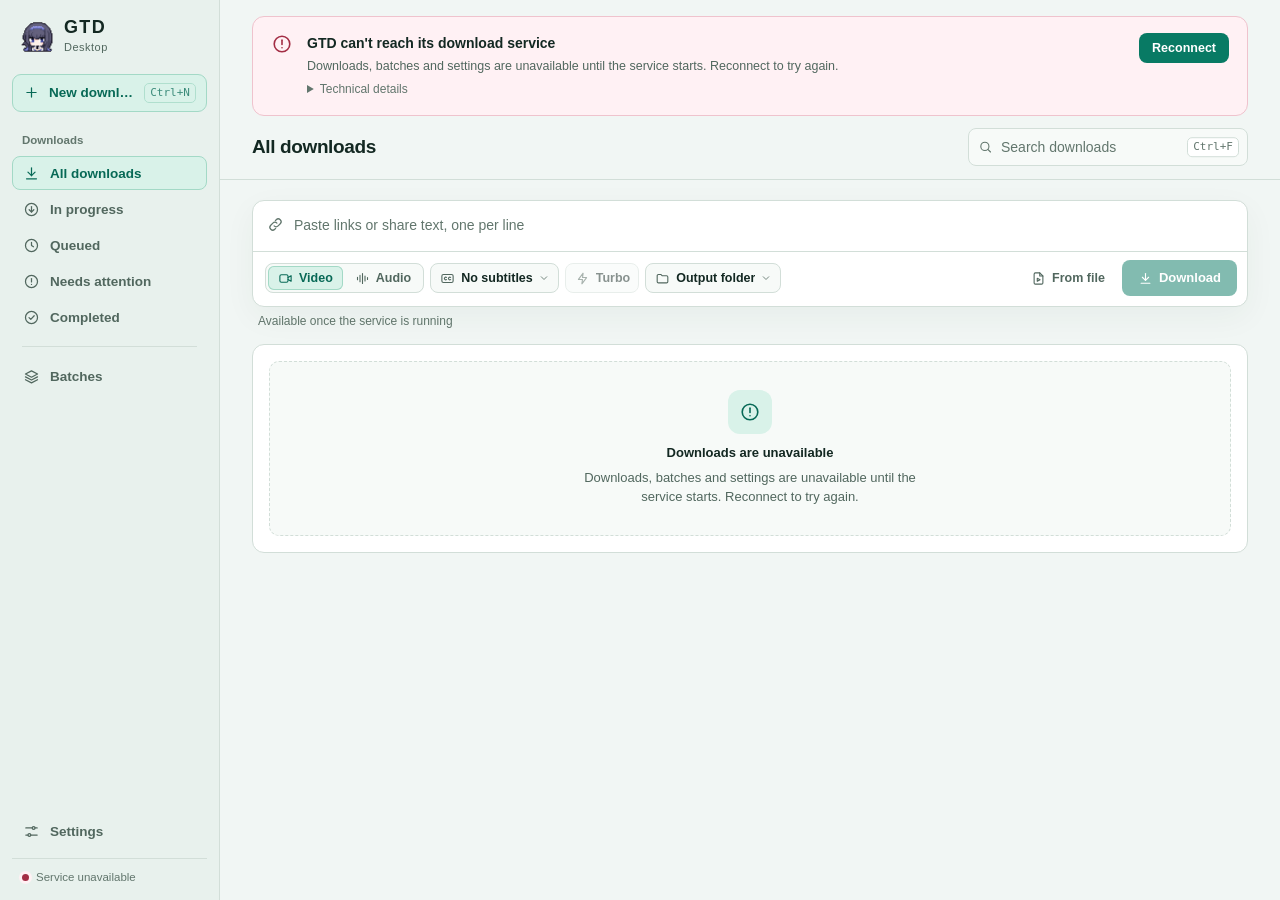
<file: desktop/ui/index.html>
<!doctype html>
<html lang="en" data-theme="system">
<head>
  <meta charset="UTF-8">
  <meta name="viewport" content="width=device-width, initial-scale=1">
  <meta name="description" content="GTD Desktop — Generalized Transmedia Downloader">
  <link rel="icon" href="./brand.png">
  <link rel="stylesheet" href="./styles.css">
  <script type="module" src="./app.js"></script>
  <title>GTD Desktop</title>
</head>
<body>
  <svg class="sprite" width="0" height="0" aria-hidden="true" focusable="false">
    <defs>
      <symbol id="i-download" viewBox="0 0 24 24"><path d="M12 4v11"/><path d="m7 10 5 5 5-5"/><path d="M5 19.5h14"/></symbol>
      <symbol id="i-extract" viewBox="0 0 24 24"><path d="M9 17.5V6l10-2v11.5"/><circle cx="6.5" cy="17.5" r="2.5"/><circle cx="16.5" cy="15.5" r="2.5"/></symbol>
      <symbol id="i-settings" viewBox="0 0 24 24"><path d="M4 7h9M17 7h3M4 17h3M11 17h9"/><circle cx="15" cy="7" r="2"/><circle cx="9" cy="17" r="2"/></symbol>
      <symbol id="i-video" viewBox="0 0 24 24"><rect x="3" y="6" width="13" height="12" rx="2.5"/><path d="m16 10.5 5-3v9l-5-3"/></symbol>
      <symbol id="i-audio" viewBox="0 0 24 24"><path d="M4 10v4M8 7v10M12 4v16M16 8v8M20 10.5v3"/></symbol>
      <symbol id="i-file-video" viewBox="0 0 24 24"><path d="M14 3H7a2 2 0 0 0-2 2v14a2 2 0 0 0 2 2h10a2 2 0 0 0 2-2V8z"/><path d="M14 3v5h5"/><path d="m10 11.5 4.5 2.5-4.5 2.5z"/></symbol>
      <symbol id="i-folder" viewBox="0 0 24 24"><path d="M3.5 7.5a2 2 0 0 1 2-2h3.8l2 2h7.2a2 2 0 0 1 2 2v7.5a2 2 0 0 1-2 2h-13a2 2 0 0 1-2-2z"/></symbol>
      <symbol id="i-copy" viewBox="0 0 24 24"><rect x="8.5" y="8.5" width="11" height="11" rx="2"/><path d="M15.5 8.5V6.5a2 2 0 0 0-2-2h-7a2 2 0 0 0-2 2v7a2 2 0 0 0 2 2h2"/></symbol>
      <symbol id="i-external" viewBox="0 0 24 24"><path d="M14 4.5h5.5V10"/><path d="m19.5 4.5-8 8"/><path d="M18 14v3.5a2 2 0 0 1-2 2H6.5a2 2 0 0 1-2-2V8a2 2 0 0 1 2-2H10"/></symbol>
      <symbol id="i-retry" viewBox="0 0 24 24"><path d="M19.5 12a7.5 7.5 0 1 1-2.2-5.3"/><path d="M19.5 4.5v4.5H15"/></symbol>
      <symbol id="i-close" viewBox="0 0 24 24"><path d="m6.5 6.5 11 11M17.5 6.5l-11 11"/></symbol>
      <symbol id="i-check" viewBox="0 0 24 24"><path d="m5 12.5 4.5 4.5L19 7.5"/></symbol>
      <symbol id="i-check-circle" viewBox="0 0 24 24"><circle cx="12" cy="12" r="8.5"/><path d="m8.5 12.2 2.5 2.5 4.8-5.2"/></symbol>
      <symbol id="i-alert" viewBox="0 0 24 24"><circle cx="12" cy="12" r="8.5"/><path d="M12 7.8v4.8"/><path d="M12 16.1h.01"/></symbol>
      <symbol id="i-info" viewBox="0 0 24 24"><circle cx="12" cy="12" r="8.5"/><path d="M12 11v5"/><path d="M12 7.9h.01"/></symbol>
      <symbol id="i-clock" viewBox="0 0 24 24"><circle cx="12" cy="12" r="8.5"/><path d="M12 7.5V12l2.8 1.8"/></symbol>
      <symbol id="i-slash" viewBox="0 0 24 24"><circle cx="12" cy="12" r="8.5"/><path d="m6.2 17.8 11.6-11.6"/></symbol>
      <symbol id="i-arrow-down-circle" viewBox="0 0 24 24"><circle cx="12" cy="12" r="8.5"/><path d="M12 7.8v7.6"/><path d="m8.7 12.3 3.3 3.3 3.3-3.3"/></symbol>
      <symbol id="i-spinner" viewBox="0 0 24 24"><path d="M12 3.5a8.5 8.5 0 1 0 8.5 8.5"/></symbol>
      <symbol id="i-search" viewBox="0 0 24 24"><circle cx="11" cy="11" r="6.5"/><path d="m20 20-4.3-4.3"/></symbol>
      <symbol id="i-chevron-down" viewBox="0 0 24 24"><path d="m6.5 9.5 5.5 5.5 5.5-5.5"/></symbol>
      <symbol id="i-chevron-right" viewBox="0 0 24 24"><path d="m9.5 6.5 5.5 5.5-5.5 5.5"/></symbol>
      <symbol id="i-sun" viewBox="0 0 24 24"><circle cx="12" cy="12" r="3.8"/><path d="M12 2.8v2M12 19.2v2M5.5 5.5l1.4 1.4M17.1 17.1l1.4 1.4M2.8 12h2M19.2 12h2M5.5 18.5l1.4-1.4M17.1 6.9l1.4-1.4"/></symbol>
      <symbol id="i-moon" viewBox="0 0 24 24"><path d="M19.5 14.6A7.8 7.8 0 1 1 9.4 4.5a6.2 6.2 0 0 0 10.1 10.1z"/></symbol>
      <symbol id="i-monitor" viewBox="0 0 24 24"><rect x="3.5" y="4.5" width="17" height="11.5" rx="2"/><path d="M8.5 20h7M12 16v4"/></symbol>
      <symbol id="i-key" viewBox="0 0 24 24"><circle cx="8" cy="15.5" r="3.8"/><path d="m10.8 12.7 8.7-8.7"/><path d="m16.5 7 2.5 2.5"/><path d="m14 9.5 1.8 1.8"/></symbol>
      <symbol id="i-layers" viewBox="0 0 24 24"><path d="m12 4 8.5 4.5L12 13 3.5 8.5z"/><path d="m3.5 12.5 8.5 4.5 8.5-4.5"/><path d="m3.5 16.5 8.5 4.5 8.5-4.5"/></symbol>
      <symbol id="i-plus" viewBox="0 0 24 24"><path d="M12 5.5v13M5.5 12h13"/></symbol>
      <symbol id="i-more" viewBox="0 0 24 24"><circle cx="5.5" cy="12" r="1.5" fill="currentColor" stroke="none"/><circle cx="12" cy="12" r="1.5" fill="currentColor" stroke="none"/><circle cx="18.5" cy="12" r="1.5" fill="currentColor" stroke="none"/></symbol>
      <symbol id="i-link" viewBox="0 0 24 24"><path d="M10 14a4 4 0 0 0 5.7 0l3-3a4 4 0 0 0-5.7-5.7l-1.2 1.2"/><path d="M14 10a4 4 0 0 0-5.7 0l-3 3a4 4 0 0 0 5.7 5.7l1.2-1.2"/></symbol>
      <symbol id="i-undo" viewBox="0 0 24 24"><path d="M9 14 4.5 9.5 9 5"/><path d="M4.5 9.5H14a5.5 5.5 0 0 1 0 11h-3"/></symbol>
      <symbol id="i-eye-off" viewBox="0 0 24 24"><path d="m3.5 3.5 17 17"/><path d="M10.6 5.6a9.7 9.7 0 0 1 1.4-.1c5 0 8.5 4.5 9.5 6.5a14.2 14.2 0 0 1-2.6 3.4"/><path d="M6.4 6.9C4.4 8.3 3 10.3 2.5 12c1 2 4.5 6.5 9.5 6.5a9.4 9.4 0 0 0 4.4-1.1"/><path d="M9.9 10a3 3 0 0 0 4.2 4.2"/></symbol>
      <symbol id="i-bolt" viewBox="0 0 24 24"><path d="M13 3.5 5.5 13.5H12l-1 7 7.5-10H12z"/></symbol>
      <symbol id="i-captions" viewBox="0 0 24 24"><rect x="3" y="5.5" width="18" height="13" rx="2.5"/><path d="M10.5 10.2a2.2 2.2 0 1 0 0 3.6M17 10.2a2.2 2.2 0 1 0 0 3.6"/></symbol>
    </defs>
  </svg>

  <div class="shell">
    <aside class="sidebar">
      <div class="brand">
        <img src="./brand.png" alt="" width="34" height="34">
        <div class="brand-copy"><strong>GTD</strong><span>Desktop</span></div>
      </div>
      <button class="new-download" id="new-download" type="button" data-keys="N" data-tip="newDownloadTip">
        <svg class="icon" aria-hidden="true"><use href="#i-plus"/></svg><span class="nav-label" data-copy="newDownload">New download</span><kbd class="button-keys" aria-hidden="true"></kbd>
      </button>
      <nav class="nav" aria-label="Library" data-label="navigation">
        <p class="nav-heading" data-copy="navDownloads">Downloads</p>
        <button type="button" data-scope="all" data-keys="1"><svg class="icon nav-icon" aria-hidden="true"><use href="#i-download"/></svg><span class="nav-label" data-copy="scope_all">All downloads</span><span class="nav-count" id="count-all" hidden></span></button>
        <button type="button" data-scope="active" data-keys="2"><svg class="icon nav-icon" aria-hidden="true"><use href="#i-arrow-down-circle"/></svg><span class="nav-label" data-copy="scope_active">In progress</span><span class="nav-count" id="count-active" hidden></span></button>
        <button type="button" data-scope="queued" data-keys="3"><svg class="icon nav-icon" aria-hidden="true"><use href="#i-clock"/></svg><span class="nav-label" data-copy="scope_queued">Queued</span><span class="nav-count" id="count-queued" hidden></span></button>
        <button type="button" data-scope="attention" data-keys="4" id="nav-attention"><svg class="icon nav-icon" aria-hidden="true"><use href="#i-alert"/></svg><span class="nav-label" data-copy="scope_attention">Needs attention</span><span class="nav-count" id="count-attention" hidden></span></button>
        <button type="button" data-scope="completed" data-keys="5"><svg class="icon nav-icon" aria-hidden="true"><use href="#i-check-circle"/></svg><span class="nav-label" data-copy="scope_completed">Completed</span><span class="nav-count" id="count-completed" hidden></span></button>
        <button type="button" data-scope="cancelled" id="nav-cancelled" hidden><svg class="icon nav-icon" aria-hidden="true"><use href="#i-slash"/></svg><span class="nav-label" data-copy="scope_cancelled">Cancelled</span><span class="nav-count" id="count-cancelled" hidden></span></button>
        <div class="nav-separator" role="presentation"></div>
        <button type="button" data-view="batches" data-keys="6"><svg class="icon nav-icon" aria-hidden="true"><use href="#i-layers"/></svg><span class="nav-label" data-copy="batches">Batches</span><span class="nav-count quiet" id="count-batches" hidden></span></button>
      </nav>
      <div class="sidebar-foot">
        <button type="button" class="nav-button" data-view="settings" data-keys=","><svg class="icon nav-icon" aria-hidden="true"><use href="#i-settings"/></svg><span class="nav-label" data-copy="settings">Settings</span></button>
        <p class="status-line"><span class="status-dot" id="status-dot"></span><span class="status-text" id="status-text" role="status">Starting desktop service…</span><span class="status-version" id="status-version"></span></p>
      </div>
    </aside>

    <main id="main">
      <section id="service-banner" class="banner" role="alert" hidden>
        <svg class="icon banner-icon" aria-hidden="true"><use href="#i-alert"/></svg>
        <div class="banner-copy">
          <p class="banner-title" data-copy="serviceDown">GTD can't reach its download service</p>
          <p class="banner-text" data-copy="serviceDownHint">Downloads, history and settings are unavailable until the service starts.</p>
          <details class="banner-details"><summary data-copy="technicalDetails">Technical details</summary><code id="service-error"></code></details>
        </div>
        <button class="button primary compact" id="reconnect" type="button" data-copy="reconnect">Reconnect</button>
      </section>
      <div class="callout global-notice" id="workspace-notice" role="status" hidden></div>

      <section id="view-downloads" class="view" aria-labelledby="downloads-title">
        <header class="view-header">
          <div class="view-titles">
            <h1 id="downloads-title" tabindex="-1">All downloads</h1>
            <p class="view-summary" id="downloads-summary" aria-live="polite"></p>
          </div>
          <label class="search-field header-search">
            <svg class="icon" aria-hidden="true"><use href="#i-search"/></svg>
            <input id="downloads-search" type="search" spellcheck="false" autocomplete="off" data-placeholder="searchDownloads" data-label="searchDownloads" placeholder="Search downloads">
            <kbd class="search-keys" id="search-keys" aria-hidden="true"></kbd>
          </label>
        </header>
        <div class="view-body">
          <form id="composer" class="composer" data-mode="links" novalidate aria-labelledby="composer-label">
            <h2 class="sr-only" id="composer-label" data-copy="newDownload">New download</h2>
            <div class="composer-card">
              <div class="composer-input">
                <svg class="icon composer-glyph" aria-hidden="true"><use href="#i-link"/></svg>
                <textarea id="composer-links" rows="1" spellcheck="false" data-label="links" aria-label="Links or share text"
                  data-placeholder="composerPlaceholder" placeholder="Paste links or share text, one per line" aria-describedby="composer-hint"></textarea>
                <span class="composer-count" id="composer-count" hidden></span>
                <div class="file-chip" id="composer-file" hidden>
                  <span class="file-mark"><svg class="icon" aria-hidden="true"><use href="#i-file-video"/></svg></span>
                  <span class="file-chip-copy"><strong id="composer-file-name"></strong><code class="path" id="composer-file-path"></code></span>
                  <button class="icon-button" id="composer-file-clear" type="button" data-label="removeVideo" aria-label="Remove video"><svg class="icon" aria-hidden="true"><use href="#i-close"/></svg></button>
                </div>
              </div>
              <div class="composer-bar">
                <fieldset class="segmented compact" id="composer-media">
                  <legend class="sr-only" data-copy="downloadMode">Download type</legend>
                  <label><input type="radio" name="composer-media" value="video" checked><span><svg class="icon" aria-hidden="true"><use href="#i-video"/></svg><span data-copy="video">Video</span></span></label>
                  <label><input type="radio" name="composer-media" value="audio"><span><svg class="icon" aria-hidden="true"><use href="#i-audio"/></svg><span data-copy="audio">Audio</span></span></label>
                </fieldset>
                <button type="button" class="property" id="composer-format" aria-haspopup="menu" aria-expanded="false"><svg class="icon" aria-hidden="true"><use href="#i-audio"/></svg><span class="property-value"></span><svg class="icon property-chevron" aria-hidden="true"><use href="#i-chevron-down"/></svg></button>
                <button type="button" class="property" id="composer-tracks" aria-haspopup="menu" aria-expanded="false"><svg class="icon" aria-hidden="true"><use href="#i-captions"/></svg><span class="property-value"></span><svg class="icon property-chevron" aria-hidden="true"><use href="#i-chevron-down"/></svg></button>
                <button type="button" class="property toggle" id="composer-turbo" aria-pressed="false"><svg class="icon" aria-hidden="true"><use href="#i-bolt"/></svg><span class="property-value" data-copy="turboChip">Turbo</span></button>
                <button type="button" class="property" id="composer-folder" aria-haspopup="menu" aria-expanded="false"><svg class="icon" aria-hidden="true"><use href="#i-folder"/></svg><span class="property-value"></span><svg class="icon property-chevron" aria-hidden="true"><use href="#i-chevron-down"/></svg></button>
                <span class="composer-spacer"></span>
                <button type="button" class="button ghost compact" id="composer-from-file" data-tip="fromFileTip" data-keys="O"><svg class="icon" aria-hidden="true"><use href="#i-file-video"/></svg><span data-copy="fromFile">From file</span></button>
                <button type="submit" class="button primary" id="composer-submit"><svg class="icon button-icon" aria-hidden="true"><use href="#i-download"/></svg><svg class="icon button-spinner spinning" aria-hidden="true"><use href="#i-spinner"/></svg><span class="button-label">Download</span></button>
              </div>
            </div>
            <p class="composer-hint" id="composer-hint"></p>
          </form>
          <div class="callout" id="composer-notice" role="status" hidden></div>
          <div class="callout" id="downloads-notice" role="status" hidden></div>
          <div id="downloads-list" class="task-view" data-view="downloads"></div>
          <p class="list-footnote" id="downloads-elsewhere" hidden><button class="link-button" id="search-everywhere" type="button"></button></p>
          <p class="list-footnote" id="downloads-loading" role="status" hidden></p>
        </div>
        <div class="selection-bar" id="downloads-selection" hidden></div>
      </section>

      <section id="view-batches" class="view" hidden aria-labelledby="batches-title">
        <header class="view-header">
          <div class="view-titles">
            <h1 id="batches-title" tabindex="-1" data-copy="batches">Batches</h1>
            <p class="view-summary" id="batches-summary"></p>
          </div>
          <label class="search-field header-search">
            <svg class="icon" aria-hidden="true"><use href="#i-search"/></svg>
            <input id="batches-search" type="search" spellcheck="false" autocomplete="off" data-placeholder="searchBatches" data-label="searchBatches" placeholder="Search batches">
            <kbd class="search-keys" id="batch-search-keys" aria-hidden="true"></kbd>
          </label>
        </header>
        <div class="view-body">
          <div class="callout" id="batches-notice" role="status" hidden></div>
          <div id="batches-empty" hidden></div>
          <div class="batches-layout" id="batches-layout">
            <aside class="panel batch-panel" aria-labelledby="batch-list-label">
              <h2 class="sr-only" id="batch-list-label" data-copy="batchList">Batches</h2>
              <div id="batch-list" class="batch-list"></div>
            </aside>
            <section class="panel batch-detail" aria-labelledby="batch-title">
              <header class="batch-header" id="batch-header"></header>
              <div id="batch-tasks" class="task-view" data-view="batches"></div>
            </section>
          </div>
        </div>
        <div class="selection-bar" id="batches-selection" hidden></div>
      </section>

      <section id="view-settings" class="view" hidden aria-labelledby="settings-title">
        <header class="view-header">
          <div class="view-titles"><h1 id="settings-title" tabindex="-1" data-copy="settings">Settings</h1></div>
        </header>
        <div class="view-body">
          <div id="settings-notice" class="callout" role="status" hidden></div>
          <div class="settings-stack">
            <section class="panel settings-group" aria-labelledby="settings-general">
              <h2 id="settings-general" data-copy="general">General</h2>
              <div class="setting-row">
                <div class="setting-copy"><span class="setting-label" id="language-label" data-copy="language">Language</span><p data-copy="languageHint">Used across the whole app.</p></div>
                <div class="segmented" role="radiogroup" aria-labelledby="language-label">
                  <label><input type="radio" name="language" value="en" checked><span lang="en">English</span></label>
                  <label><input type="radio" name="language" value="zh"><span lang="zh-CN">简体中文</span></label>
                </div>
              </div>
              <div class="setting-row">
                <div class="setting-copy"><span class="setting-label" id="theme-label" data-copy="theme">Theme</span><p data-copy="themeHint">Follow your system appearance or keep a fixed one.</p></div>
                <div class="segmented" role="radiogroup" aria-labelledby="theme-label">
                  <label><input type="radio" name="theme" value="system" checked><span><svg class="icon" aria-hidden="true"><use href="#i-monitor"/></svg><span data-copy="system">System</span></span></label>
                  <label><input type="radio" name="theme" value="light"><span><svg class="icon" aria-hidden="true"><use href="#i-sun"/></svg><span data-copy="light">Light</span></span></label>
                  <label><input type="radio" name="theme" value="dark"><span><svg class="icon" aria-hidden="true"><use href="#i-moon"/></svg><span data-copy="dark">Dark</span></span></label>
                </div>
              </div>
            </section>

            <section class="panel settings-group" aria-labelledby="settings-downloads">
              <h2 id="settings-downloads" data-copy="downloads">Downloads</h2>
              <form id="folder-form" class="setting-row stacked">
                <div class="setting-copy">
                  <label class="setting-label" for="default-folder" data-copy="defaultFolder">Default output folder</label>
                  <p data-copy="defaultFolderHint">New downloads and extractions start here.</p>
                </div>
                <div class="field-row">
                  <input id="default-folder" class="path-input" type="text" spellcheck="false" autocomplete="off" aria-describedby="folder-status">
                  <button class="button secondary" type="button" id="choose-default-folder"><svg class="icon" aria-hidden="true"><use href="#i-folder"/></svg><span data-copy="chooseFolder">Choose folder</span></button>
                  <button class="button secondary" type="button" id="open-default-folder" data-label="openFolder" aria-label="Open folder"><span data-copy="open">Open</span></button>
                </div>
                <div class="setting-foot" id="folder-status">
                  <span class="tag" id="folder-default-tag" data-copy="usingDefault" hidden>Default</span>
                  <button class="link-button" id="reset-folder" type="button" data-copy="resetFolder" hidden>Use default</button>
                </div>
                <div class="callout" id="folder-notice" role="status" hidden></div>
              </form>
            </section>

            <section class="panel settings-group" id="cookie-settings" aria-labelledby="settings-cookies">
              <div class="group-heading-row">
                <h2 id="settings-cookies" data-copy="cookies">Platform cookies</h2>
                <p class="group-hint" data-copy="cookiesHint">Import a Netscape cookies.txt file when a platform requires sign-in.</p>
              </div>
              <ul id="cookie-list" class="cookie-list"></ul>
              <details class="help">
                <summary><svg class="icon" aria-hidden="true"><use href="#i-info"/></svg><span data-copy="cookieHelp">How to get a cookies.txt file</span><svg class="icon help-chevron" aria-hidden="true"><use href="#i-chevron-down"/></svg></summary>
                <ol>
                  <li data-copy="cookieHelp1"></li>
                  <li data-copy="cookieHelp2"></li>
                  <li data-copy="cookieHelp3"></li>
                </ol>
                <p class="help-warning"><svg class="icon" aria-hidden="true"><use href="#i-key"/></svg><span data-copy="cookieWarning"></span></p>
              </details>
            </section>

            <section class="panel settings-group" aria-labelledby="settings-shortcuts">
              <h2 id="settings-shortcuts" data-copy="shortcuts">Keyboard shortcuts</h2>
              <dl class="shortcut-list" id="shortcut-list"></dl>
            </section>

            <section class="panel settings-group" aria-labelledby="settings-about">
              <h2 id="settings-about" data-copy="about">About</h2>
              <div class="setting-row">
                <div class="setting-copy"><span class="setting-label" data-copy="appVersion">GTD Desktop</span><p id="app-version">Generalized Transmedia Downloader</p></div>
              </div>
              <div class="setting-row" id="data-folder-row" hidden>
                <div class="setting-copy"><span class="setting-label" data-copy="dataFolder">App data</span><p data-copy="dataFolderHint">Settings, task history, logs and imported cookies.</p><code class="path" id="data-folder"></code></div>
                <button class="button secondary compact" id="open-data-folder" type="button"><svg class="icon" aria-hidden="true"><use href="#i-folder"/></svg><span data-copy="openFolder">Open folder</span></button>
              </div>
            </section>
          </div>
        </div>
      </section>
    </main>
  </div>

  <dialog id="collection" aria-labelledby="collection-heading" aria-describedby="collection-meta">
    <div class="dialog-top">
      <div class="dialog-heading">
        <h2 id="collection-heading" data-copy="selectCollection">Select collection items</h2>
        <p id="collection-title"></p>
        <p id="collection-meta" class="dialog-meta"></p>
      </div>
      <button class="icon-button" id="close-collection" type="button" aria-label="Close" data-label="close"><svg class="icon" aria-hidden="true"><use href="#i-close"/></svg></button>
    </div>
    <div class="dialog-toolbar">
      <label class="check select-all"><input type="checkbox" id="collection-select-all"><span id="collection-select-label" data-copy="selectAll">Select all</span></label>
      <label class="search-field compact">
        <svg class="icon" aria-hidden="true"><use href="#i-search"/></svg>
        <input id="collection-search" type="search" spellcheck="false" autocomplete="off" data-placeholder="filterItems" data-label="filterItems" placeholder="Filter by title">
      </label>
      <span id="collection-count" class="dialog-count"></span>
    </div>
    <div id="collection-truncated" class="callout" data-tone="info" hidden></div>
    <ul id="collection-list" class="collection-list" aria-labelledby="collection-heading"></ul>
    <div id="collection-notice" class="callout" role="status" hidden></div>
    <div class="dialog-actions">
      <p class="dialog-summary" id="collection-summary"></p>
      <button id="back-collection" class="button secondary" type="button" data-copy="back">Back to editing</button>
      <button id="submit-collection" class="button primary" type="button"><svg class="icon" aria-hidden="true"><use href="#i-plus"/></svg><span>Add to queue</span></button>
    </div>
  </dialog>

  <div class="drop-overlay" id="drop-overlay" hidden>
    <div class="drop-card">
      <span class="drop-mark"><svg class="icon" aria-hidden="true"><use href="#i-download"/></svg></span>
      <p class="drop-title" id="drop-title"></p>
      <p class="drop-hint" id="drop-hint"></p>
    </div>
  </div>
  <div id="toasts" class="toasts" aria-live="polite"></div>
</body>
</html>
</file>
<file: desktop/ui/styles.css>
/* GTD Desktop. Targets WKWebView on macOS 13.5+ (Safari 16.6) and WebView2 on Windows. */
:root {
  color-scheme: dark;
  --background: #0b1111;
  --rail: #0e1615;
  --surface: #141e1d;
  --raised: #192624;
  --hover: #1e2d2b;
  --menu: #182523;
  --field: #0e1716;
  --foreground: #f2f7f6;
  --muted: #a5b6b2;
  --subtle: #82958f;
  --line: #2b3a37;
  --line-strong: #3b4f4a;
  --accent: #5ce0c9;
  --accent-fill: #47d5bd;
  --accent-muted: #12352e;
  --accent-line: #22594d;
  --on-accent: #05221b;
  --feature-glow: #153a33;
  --danger: #ff9aa9;
  --danger-muted: #2f1b22;
  --danger-line: #5a2c38;
  --warning: #f0c26b;
  --warning-muted: #2c2516;
  --shadow: 0 10px 32px #0003;
  --shadow-pop: 0 22px 60px #0008, 0 2px 10px #0005;
  --font: -apple-system, BlinkMacSystemFont, "Segoe UI Variable Text", "Segoe UI", "PingFang SC", "Microsoft YaHei", sans-serif;
  --mono: ui-monospace, "SF Mono", "Cascadia Mono", Menlo, Consolas, monospace;
  --ease-out: cubic-bezier(0.23, 1, 0.32, 1);
  --ease-in-out: cubic-bezier(0.77, 0, 0.175, 1);
  --sidebar-width: 220px;
  --header-height: 64px;
  --radius-panel: 12px;
  --radius-control: 8px;
}

:root[data-theme="light"] {
  color-scheme: light;
  --background: #f1f6f4;
  --rail: #e8f1ed;
  --surface: #fff;
  --raised: #eef5f1;
  --hover: #e6f0eb;
  --menu: #fff;
  --field: #f7faf8;
  --foreground: #132822;
  --muted: #51675e;
  --subtle: #62766d;
  --line: #d2ded8;
  --line-strong: #b9cbc3;
  --accent: #076956;
  --accent-fill: #087a64;
  --accent-muted: #d9f2e9;
  --accent-line: #a3d9c6;
  --on-accent: #fff;
  --feature-glow: #d6f1e6;
  --danger: #a32d44;
  --danger-muted: #fff1f4;
  --danger-line: #efc3cd;
  --warning: #855700;
  --warning-muted: #fff6e2;
  --shadow: 0 10px 32px #1b45350c;
  --shadow-pop: 0 22px 60px #1b453529, 0 2px 10px #1b453514;
}

@media (prefers-color-scheme: light) {
  :root[data-theme="system"] {
    color-scheme: light;
    --background: #f1f6f4;
    --rail: #e8f1ed;
    --surface: #fff;
    --raised: #eef5f1;
    --hover: #e6f0eb;
    --menu: #fff;
    --field: #f7faf8;
    --foreground: #132822;
    --muted: #51675e;
    --subtle: #62766d;
    --line: #d2ded8;
    --line-strong: #b9cbc3;
    --accent: #076956;
    --accent-fill: #087a64;
    --accent-muted: #d9f2e9;
    --accent-line: #a3d9c6;
    --on-accent: #fff;
    --feature-glow: #d6f1e6;
    --danger: #a32d44;
    --danger-muted: #fff1f4;
    --danger-line: #efc3cd;
    --warning: #855700;
    --warning-muted: #fff6e2;
    --shadow: 0 10px 32px #1b45350c;
    --shadow-pop: 0 22px 60px #1b453529, 0 2px 10px #1b453514;
  }
}

* { box-sizing: border-box; }
[hidden] { display: none !important; }
:root[data-platform="windows"] { scrollbar-color: var(--line-strong) transparent; }
:root[data-platform="windows"] :is(.collection-list, .batch-list, .menu, .sidebar) { scrollbar-width: thin; scrollbar-color: var(--line-strong) transparent; }

body {
  margin: 0;
  min-height: 100vh;
  background: var(--background);
  color: var(--foreground);
  font: 14px/1.45 var(--font);
  -webkit-font-smoothing: antialiased;
}
::selection { background: var(--accent-muted); }

button, input, textarea, select {
  min-width: 0;
  margin: 0;
  color: inherit;
  font: inherit;
}
button { cursor: pointer; }
button:disabled { cursor: default; opacity: .5; }
:focus-visible { outline: 2px solid var(--accent); outline-offset: 2px; }
p, h1, h2, h3, h4, dl, dd, ol, ul, fieldset { margin: 0; }
fieldset { min-width: 0; padding: 0; border: 0; }
h1 { font-size: 19px; line-height: 1.2; letter-spacing: -.02em; font-weight: 680; }
h1:focus { outline: none; }
h2 { font-size: 17px; line-height: 1.2; letter-spacing: -.014em; font-weight: 660; }
h3 { font-size: 13px; font-weight: 650; }
small { font-size: 12px; }
kbd {
  display: inline-block;
  padding: 0 5px;
  border: 1px solid var(--line);
  border-radius: 5px;
  background: var(--surface);
  color: var(--subtle);
  font: 11px/1.6 var(--mono);
  white-space: nowrap;
}
.sr-only { position: absolute; inline-size: 1px; block-size: 1px; overflow: hidden; clip-path: inset(50%); white-space: nowrap; }
.sprite { position: absolute; width: 0; height: 0; overflow: hidden; }
.icon {
  flex: none;
  width: 16px;
  height: 16px;
  fill: none;
  stroke: currentColor;
  stroke-width: 1.75;
  stroke-linecap: round;
  stroke-linejoin: round;
}
.spinning { animation: spin 900ms linear infinite; }
@keyframes spin { to { transform: rotate(360deg); } }
@keyframes fade-in { from { opacity: 0; } }
@keyframes pulse { 50% { opacity: .35; } }
.clipboard-proxy { position: fixed; top: 0; left: 0; width: 1px; height: 1px; opacity: 0; }
/* App chrome is not document text; dragging across it should not paint selections. */
.sidebar, .view-header, .button, .icon-button, .chip, .segmented, .group-heading, .batch-item, .batch-day, .property,
.task-main, .composer-bar, .help summary, .dialog-toolbar, .collection-entry, .toast, .menu, .selection-bar, .hero-tips {
  -webkit-user-select: none;
  user-select: none;
}

/* Shell */
.shell { display: grid; grid-template-columns: var(--sidebar-width) minmax(0, 1fr); min-height: 100vh; }
.sidebar {
  position: sticky;
  top: 0;
  display: flex;
  flex-direction: column;
  height: 100vh;
  padding: 18px 12px 14px;
  overflow-y: auto;
  background: var(--rail);
  border-right: 1px solid var(--line);
}
.brand { display: flex; gap: 10px; align-items: center; padding: 0 8px; margin-bottom: 18px; }
.brand img { border-radius: 9px; }
.brand-copy strong, .brand-copy span { display: block; }
.brand-copy strong { font-size: 18px; letter-spacing: .075em; line-height: 1.1; }
.brand-copy span { margin-top: 2px; color: var(--muted); font-size: 11px; letter-spacing: .045em; }
.new-download {
  display: flex;
  align-items: center;
  gap: 9px;
  width: 100%;
  min-height: 38px;
  margin-bottom: 20px;
  padding: 6px 10px;
  border: 1px solid var(--accent-line);
  border-radius: 9px;
  background: var(--accent-muted);
  color: var(--accent);
  font-size: 13.5px;
  font-weight: 650;
  text-align: left;
  transition: transform 160ms var(--ease-out), background-color 150ms ease, border-color 150ms ease;
}
.new-download:active { transform: scale(.97); }
.new-download .icon { width: 17px; height: 17px; }
.button-keys { margin-inline-start: auto; border-color: var(--accent-line); background: transparent; color: inherit; opacity: .75; }
.nav { display: flex; flex-direction: column; gap: 2px; }
.nav-heading { padding: 0 10px 6px; color: var(--subtle); font-size: 11.5px; font-weight: 650; }
.nav button, .nav-button {
  position: relative;
  display: flex;
  align-items: center;
  gap: 10px;
  width: 100%;
  min-height: 34px;
  padding: 5px 10px;
  border: 1px solid transparent;
  border-radius: 8px;
  background: transparent;
  color: var(--muted);
  font-size: 13.5px;
  font-weight: 590;
  text-align: left;
  transition: background-color 150ms ease, color 150ms ease, border-color 150ms ease;
}
.nav button[aria-current="page"], .nav-button[aria-current="page"] { background: var(--accent-muted); border-color: var(--accent-line); color: var(--accent); }
.nav-icon { width: 17px; height: 17px; }
.nav-label { min-width: 0; overflow: hidden; text-overflow: ellipsis; white-space: nowrap; }
.nav-count {
  min-width: 22px;
  margin-inline-start: auto;
  padding: 0 6px;
  border-radius: 999px;
  color: var(--subtle);
  font-size: 11.5px;
  font-weight: 650;
  text-align: right;
  font-variant-numeric: tabular-nums;
}
[aria-current="page"] > .nav-count { color: inherit; }
#nav-attention[data-alert="true"] .nav-count { background: var(--danger-muted); color: var(--danger); text-align: center; }
.nav-separator { height: 1px; margin: 10px; background: var(--line); }
.sidebar-foot { display: grid; gap: 10px; margin-top: auto; padding-top: 16px; }
.status-line {
  display: flex;
  align-items: center;
  gap: 7px;
  min-width: 0;
  padding: 10px 10px 0;
  border-top: 1px solid var(--line);
  color: var(--subtle);
  font-size: 11.5px;
}
.status-text { min-width: 0; overflow: hidden; text-overflow: ellipsis; white-space: nowrap; }
.status-version { margin-inline-start: auto; font: 11px var(--mono); }
.status-dot { flex: none; width: 7px; height: 7px; border-radius: 50%; background: var(--subtle); }
.status-dot[data-connection="ready"] { background: var(--accent); box-shadow: 0 0 0 3px var(--accent-muted); }
.status-dot[data-connection="starting"] { background: var(--warning); animation: pulse 1.4s ease-in-out infinite; }
.status-dot[data-connection="unavailable"] { background: var(--danger); box-shadow: 0 0 0 3px var(--danger-muted); }
@media (hover: hover) and (pointer: fine) {
  .nav button:hover:not([aria-current="page"]), .nav-button:hover:not([aria-current="page"]) { background: var(--raised); color: var(--foreground); }
  .new-download:hover { border-color: var(--accent); }
}

main { min-width: 0; }
.view-header {
  position: sticky;
  top: 0;
  z-index: 10;
  display: flex;
  align-items: center;
  justify-content: space-between;
  gap: 16px;
  height: var(--header-height);
  padding: 0 clamp(16px, 3vw, 32px);
  border-bottom: 1px solid var(--line);
  background: color-mix(in srgb, var(--background) 86%, transparent);
  -webkit-backdrop-filter: saturate(1.3) blur(14px);
  backdrop-filter: saturate(1.3) blur(14px);
}
.view-titles { display: grid; gap: 1px; min-width: 0; }
.view-titles h1 { overflow: hidden; text-overflow: ellipsis; white-space: nowrap; }
.view-summary { min-height: 18px; overflow: hidden; color: var(--muted); font-size: 12.5px; text-overflow: ellipsis; white-space: nowrap; font-variant-numeric: tabular-nums; }
.view-summary:empty { display: none; }
.view-body { display: grid; gap: 14px; max-width: 1240px; margin: 0 auto; padding: 20px clamp(16px, 3vw, 32px) 104px; }
.header-search { flex: 0 1 280px; }
.header-search input { min-height: 34px; padding-right: 46px; }
.search-keys { position: absolute; top: 50%; right: 9px; transform: translateY(-50%); pointer-events: none; }
.header-search input:focus ~ .search-keys, .header-search input:not(:placeholder-shown) ~ .search-keys { display: none; }

/* Controls */
.button {
  display: inline-flex;
  flex: none;
  align-items: center;
  justify-content: center;
  gap: 6px;
  min-height: 34px;
  padding: 6px 12px;
  border: 1px solid var(--line);
  border-radius: var(--radius-control);
  background: var(--raised);
  color: var(--foreground);
  font-size: 13px;
  font-weight: 620;
  white-space: nowrap;
  transition: transform 160ms var(--ease-out), background-color 150ms ease, border-color 150ms ease, color 150ms ease;
}
.button .icon { width: 15px; height: 15px; }
.button:active:not(:disabled) { transform: scale(.97); }
.button.primary { min-height: 36px; padding-inline: 15px; background: var(--accent-fill); border-color: transparent; color: var(--on-accent); }
.button.ghost { background: transparent; border-color: transparent; color: var(--muted); }
.button.compact { min-height: 30px; padding: 4px 10px; font-size: 12.5px; }
.button.primary.compact { min-height: 30px; padding-inline: 12px; }
.icon-button {
  display: inline-grid;
  flex: none;
  place-items: center;
  width: 30px;
  height: 30px;
  padding: 0;
  border: 1px solid transparent;
  border-radius: var(--radius-control);
  background: transparent;
  color: var(--muted);
  transition: transform 160ms var(--ease-out), background-color 150ms ease, color 150ms ease, border-color 150ms ease, opacity 150ms ease;
}
.icon-button:active:not(:disabled) { transform: scale(.93); }
.link-button {
  padding: 0;
  border: 0;
  background: none;
  color: var(--accent);
  font-size: 12.5px;
  font-weight: 620;
  text-decoration: underline;
  text-decoration-color: var(--accent-line);
  text-underline-offset: 3px;
}
@media (hover: hover) and (pointer: fine) {
  .button:hover:not(:disabled) { border-color: var(--line-strong); background: var(--hover); }
  .button.primary:hover:not(:disabled) { border-color: transparent; background: var(--accent-fill); filter: brightness(1.07); }
  .button.ghost:hover:not(:disabled) { border-color: transparent; background: var(--raised); color: var(--foreground); }
  .icon-button:hover:not(:disabled) { background: var(--raised); color: var(--foreground); }
  .link-button:hover { text-decoration-color: currentColor; }
}

input[type="text"], input[type="search"], textarea, select {
  width: 100%;
  min-height: 36px;
  padding: 8px 11px;
  border: 1px solid var(--line);
  border-radius: var(--radius-control);
  background: var(--field);
  transition: border-color 150ms ease, box-shadow 150ms ease;
}
input[type="search"] { -webkit-appearance: none; appearance: none; }
:is(input[type="text"], input[type="search"], textarea):focus-visible {
  outline: none;
  border-color: var(--accent);
  box-shadow: 0 0 0 3px var(--accent-muted);
}
::placeholder { color: var(--subtle); opacity: 1; }
input[type="checkbox"] { flex: none; inline-size: 16px; block-size: 16px; margin: 0; accent-color: var(--accent-fill); cursor: pointer; }
input[type="checkbox"]:disabled { cursor: default; }
.path-input { font-family: var(--mono); font-size: 12.5px; }
.path { font-family: var(--mono); font-size: 12px; overflow-wrap: anywhere; }

.segmented {
  display: inline-flex;
  flex-wrap: wrap;
  gap: 3px;
  width: fit-content;
  max-width: 100%;
  padding: 3px;
  border: 1px solid var(--line);
  border-radius: 10px;
  background: var(--field);
}
.segmented label { position: relative; cursor: pointer; }
.segmented input { position: absolute; inset: 0; width: 100%; height: 100%; margin: 0; opacity: 0; pointer-events: none; }
.segmented label > span {
  display: flex;
  align-items: center;
  justify-content: center;
  gap: 6px;
  min-height: 30px;
  padding: 5px 12px;
  border-radius: 7px;
  color: var(--muted);
  font-size: 13px;
  font-weight: 620;
  white-space: nowrap;
  transition: background-color 150ms ease, color 150ms ease, box-shadow 150ms ease;
}
.segmented label > span > .icon { width: 15px; height: 15px; }
.segmented input:checked + span { background: var(--accent-muted); box-shadow: inset 0 0 0 1px var(--accent-line); color: var(--accent); }
.segmented input:focus-visible + span { outline: 2px solid var(--accent); outline-offset: 1px; }
.segmented input:disabled + span { opacity: .5; cursor: default; }
.segmented.compact { gap: 2px; padding: 2px; border-radius: 8px; }
.segmented.compact label > span { min-height: 24px; padding: 2px 10px; border-radius: 6px; font-size: 12.5px; }
@media (hover: hover) and (pointer: fine) {
  .segmented label:hover input:not(:checked, :disabled) + span { background: var(--raised); color: var(--foreground); }
}

.chips { display: flex; flex-wrap: wrap; gap: 6px; min-width: 0; }
.chip {
  display: inline-flex;
  align-items: center;
  gap: 7px;
  min-height: 28px;
  padding: 3px 11px;
  border: 1px solid var(--line);
  border-radius: 999px;
  background: transparent;
  color: var(--muted);
  font-size: 12.5px;
  font-weight: 620;
  transition: transform 160ms var(--ease-out), background-color 150ms ease, border-color 150ms ease, color 150ms ease;
}
.chip:active { transform: scale(.97); }
.chip-count { color: var(--subtle); font-variant-numeric: tabular-nums; }
.chip[aria-pressed="true"] { border-color: var(--accent-line); background: var(--accent-muted); color: var(--accent); }
.chip[aria-pressed="true"] .chip-count { color: inherit; }
@media (hover: hover) and (pointer: fine) {
  .chip:hover:not([aria-pressed="true"]) { border-color: var(--line-strong); color: var(--foreground); }
}
.tag { display: inline-flex; align-items: center; padding: 1px 8px; border: 1px solid var(--line); border-radius: 999px; color: var(--muted); font-size: 11.5px; white-space: nowrap; }

.search-field { position: relative; display: block; min-width: 0; }
.search-field > .icon { position: absolute; top: 50%; left: 10px; width: 15px; height: 15px; color: var(--subtle); transform: translateY(-50%); pointer-events: none; }
.search-field input { padding-left: 32px; }
.search-field.compact input { min-height: 32px; padding-block: 5px; font-size: 13px; }

.callout {
  display: flex;
  align-items: flex-start;
  gap: 10px;
  padding: 10px 12px;
  border: 1px solid var(--danger-line);
  border-radius: 10px;
  background: var(--danger-muted);
  font-size: 12.5px;
}
.callout-icon { width: 17px; height: 17px; margin-top: 1px; color: var(--danger); }
.callout-body { display: grid; gap: 2px; min-width: 0; }
.callout-title { font-weight: 620; overflow-wrap: anywhere; white-space: pre-line; }
.callout-text { color: var(--muted); overflow-wrap: anywhere; white-space: pre-line; }
.callout-foot { display: flex; flex-wrap: wrap; align-items: center; gap: 8px; margin-top: 6px; }
.callout[data-tone="ok"] { border-color: var(--accent-line); background: var(--accent-muted); }
.callout[data-tone="ok"] .callout-icon { color: var(--accent); }
.callout[data-tone="info"] { border-color: var(--line); background: var(--raised); }
.callout[data-tone="info"] .callout-icon { color: var(--muted); }
.callout[data-tone="warning"] { border-color: color-mix(in srgb, var(--warning) 35%, transparent); background: var(--warning-muted); }
.callout[data-tone="warning"] .callout-icon { color: var(--warning); }
.code-chip {
  padding: 1px 6px;
  border: 1px solid var(--line);
  border-radius: 5px;
  background: var(--surface);
  color: var(--muted);
  font: 11px/1.5 var(--mono);
  letter-spacing: .02em;
}

.banner {
  display: flex;
  align-items: flex-start;
  gap: 14px;
  margin: 16px clamp(16px, 3vw, 32px) 0;
  padding: 16px 18px;
  border: 1px solid var(--danger-line);
  border-radius: var(--radius-panel);
  background: var(--danger-muted);
}
.banner-icon { width: 22px; height: 22px; color: var(--danger); }
.banner-copy { display: grid; flex: 1; gap: 4px; min-width: 0; }
.banner-title { font-size: 14px; font-weight: 650; }
.banner-text { color: var(--muted); font-size: 12.5px; }
.banner-details { margin-top: 2px; }
.banner-details summary { width: fit-content; color: var(--subtle); font-size: 12px; cursor: pointer; }
.banner-details code { display: block; margin-top: 6px; color: var(--muted); font: 11.5px/1.5 var(--mono); overflow-wrap: anywhere; }
.global-notice { margin: 16px clamp(16px, 3vw, 32px) 0; }

.panel {
  display: grid;
  grid-template-columns: minmax(0, 1fr);
  align-content: start;
  gap: 18px;
  min-width: 0;
  padding: clamp(14px, 2vw, 22px);
  border: 1px solid var(--line);
  border-radius: var(--radius-panel);
  background: var(--surface);
}
.field-row { display: flex; gap: 8px; align-items: stretch; }
.field-row input { flex: 1; }
.check { display: flex; gap: 8px; align-items: center; font-size: 12.5px; cursor: pointer; }

/* Composer */
.composer { display: grid; gap: 6px; }
.composer-card {
  container-type: inline-size;
  border: 1px solid var(--line);
  border-radius: var(--radius-panel);
  background: var(--surface);
  box-shadow: var(--shadow);
  transition: border-color 150ms ease, box-shadow 150ms ease;
}
.composer-card:focus-within { border-color: var(--accent-line); box-shadow: 0 0 0 3px var(--accent-muted), var(--shadow); }
.composer-input { display: flex; align-items: flex-start; gap: 10px; min-height: 50px; padding: 13px 14px 11px; }
.composer-glyph { width: 17px; height: 17px; margin-top: 2px; color: var(--subtle); }
.composer-input textarea {
  flex: 1;
  min-height: 24px;
  max-height: 168px;
  padding: 0;
  border: 0;
  border-radius: 0;
  background: transparent;
  font-size: 14px;
  line-height: 1.6;
  resize: none;
}
.composer-input textarea:focus-visible { border: 0; box-shadow: none; }
.composer-count { margin-top: 3px; color: var(--subtle); font-size: 12px; white-space: nowrap; font-variant-numeric: tabular-nums; }
.composer-count[data-invalid="true"] { color: var(--danger); font-weight: 620; }
.composer[data-mode="file"] .composer-glyph { display: none; }
.file-chip { display: flex; flex: 1; align-items: center; gap: 12px; min-width: 0; }
.file-mark { display: grid; flex: none; place-items: center; width: 38px; height: 38px; border-radius: 10px; background: var(--accent-muted); color: var(--accent); }
.file-mark .icon { width: 19px; height: 19px; }
.file-chip-copy { display: grid; flex: 1; gap: 1px; min-width: 0; }
.file-chip-copy strong { overflow: hidden; font-size: 13.5px; text-overflow: ellipsis; white-space: nowrap; }
.file-chip-copy .path { overflow: hidden; color: var(--muted); font-size: 11.5px; text-overflow: ellipsis; white-space: nowrap; }
.composer-bar { display: flex; flex-wrap: wrap; align-items: center; gap: 6px; padding: 8px 10px 10px 12px; border-top: 1px solid var(--line); }
.composer-spacer { flex: 1 1 0; }
.property {
  display: inline-flex;
  flex: none;
  align-items: center;
  gap: 6px;
  max-width: 230px;
  min-height: 30px;
  padding: 4px 8px 4px 9px;
  border: 1px solid var(--line);
  border-radius: var(--radius-control);
  background: var(--field);
  color: var(--foreground);
  font-size: 12.5px;
  font-weight: 600;
  white-space: nowrap;
  transition: transform 160ms var(--ease-out), background-color 150ms ease, border-color 150ms ease, color 150ms ease;
}
.property:active:not(:disabled) { transform: scale(.97); }
.property > .icon { width: 15px; height: 15px; color: var(--muted); }
.property > .property-chevron { width: 12px; height: 12px; margin-inline-start: -1px; color: var(--subtle); }
.property-value { min-width: 0; overflow: hidden; text-overflow: ellipsis; }
.property[aria-expanded="true"] { border-color: var(--accent-line); background: var(--accent-muted); }
.property:is([data-on="true"], [data-custom="true"]) > .icon:first-child { color: var(--accent); }
.property.toggle[aria-pressed="true"] { border-color: var(--accent-line); background: var(--accent-muted); color: var(--accent); }
.property.toggle[aria-pressed="true"] > .icon { color: inherit; }
@media (hover: hover) and (pointer: fine) {
  .property:hover:not(:disabled) { border-color: var(--line-strong); background: var(--raised); }
}
#composer-submit { min-width: 112px; margin-inline-start: auto; }
#composer-submit .button-spinner, #composer-submit[data-busy="true"] .button-icon { display: none; }
#composer-submit[data-busy="true"] .button-spinner { display: block; }
.composer-hint { min-height: 17px; padding-inline: 6px; color: var(--subtle); font-size: 12px; }
@container (max-width: 600px) {
  #composer-from-file > span { position: absolute; inline-size: 1px; block-size: 1px; overflow: hidden; clip-path: inset(50%); white-space: nowrap; }
  #composer-from-file { padding-inline: 8px; }
  .property { max-width: 168px; }
}
@container (max-width: 470px) {
  .composer-spacer { flex-basis: 100%; }
  #composer-submit { flex: 1; }
}

/* Task lists */
.task-view {
  display: grid;
  min-width: 0;
  container-type: inline-size;
  border: 1px solid var(--line);
  border-radius: var(--radius-panel);
  background: var(--surface);
}
.list-body { min-width: 0; }
.list-body > .empty-state { margin: 16px; }
.task-group + .task-group { border-top: 1px solid var(--line); }
.group-heading {
  position: sticky;
  top: var(--header-height);
  z-index: 2;
  display: flex;
  align-items: center;
  gap: 10px;
  min-height: 40px;
  padding: 6px 12px 4px 16px;
  background: var(--surface);
}
.task-group:first-child .group-heading { border-radius: var(--radius-panel) var(--radius-panel) 0 0; }
.group-label { color: var(--muted); font-size: 12px; font-weight: 650; }
.group-count {
  min-width: 20px;
  padding: 0 6px;
  border-radius: 999px;
  background: var(--raised);
  color: var(--muted);
  font-size: 11px;
  text-align: center;
  font-variant-numeric: tabular-nums;
}
.task-group[data-group="active"] .group-count { background: var(--accent-muted); color: var(--accent); }
.task-group[data-group="attention"] .group-count { background: var(--danger-muted); color: var(--danger); }
.group-actions { display: flex; flex-wrap: wrap; gap: 2px; margin-inline-start: auto; }
.task-list { padding: 0; list-style: none; }
.task-row + .task-row > .task-line { border-top: 1px solid color-mix(in srgb, var(--line) 70%, transparent); }
.task-line {
  display: grid;
  grid-template-columns: 16px minmax(0, 1fr) 30px 30px;
  align-items: center;
  gap: 0 10px;
  padding: 0 8px 0 16px;
  transition: background-color 150ms ease;
}
/* Selection checkboxes and the ⋯ menu stay out of the way until a row is hovered, focused or selected. */
.task-check, .task-more { opacity: 0; transition: opacity 120ms ease, transform 160ms var(--ease-out), background-color 150ms ease, color 150ms ease; }
:is(.task-line, .group-heading):is(:hover, :focus-within) :is(.task-check, .task-more),
.task-view[data-selecting="true"] .task-check, .task-row[data-expanded="true"] .task-more, .task-more[aria-expanded="true"] { opacity: 1; }
@media (hover: none) { .task-check, .task-more { opacity: 1; } }
.task-row[data-selected="true"] > .task-line { background: color-mix(in srgb, var(--accent-muted) 60%, transparent); }
.task-row[data-expanded="true"] > .task-line { background: var(--raised); }
.task-main {
  display: grid;
  grid-template-columns: 18px minmax(0, 1fr);
  align-items: start;
  gap: 11px;
  width: 100%;
  min-width: 0;
  padding: 11px 0;
  border: 0;
  background: transparent;
  color: inherit;
  text-align: left;
}
.task-main:focus-visible { outline-offset: -2px; border-radius: 6px; }
.task-mark { width: 18px; height: 18px; margin-top: 1px; color: var(--subtle); }
.task-row[data-tone="active"] .task-mark, .task-row[data-tone="done"] .task-mark { color: var(--accent); }
.task-row[data-tone="failed"] .task-mark { color: var(--danger); }
.task-copy { display: grid; gap: 2px; min-width: 0; }
.task-title { overflow: hidden; font-size: 13.5px; font-weight: 600; text-overflow: ellipsis; white-space: nowrap; }
.task-meta { overflow: hidden; color: var(--muted); font-size: 12px; text-overflow: ellipsis; white-space: nowrap; }
.task-meta > span + span::before { content: "·"; margin-inline: 6px; color: var(--subtle); }
.meta-status { font-weight: 620; font-variant-numeric: tabular-nums; }
.task-row[data-tone="active"] .meta-status { color: var(--accent); }
.task-row[data-tone="failed"] .meta-status { color: var(--danger); }
.meta-detail, .meta-time { font-variant-numeric: tabular-nums; }
.task-quick { color: var(--subtle); opacity: .7; }
.task-line:focus-within .task-quick, .task-row[data-expanded="true"] .task-quick { opacity: 1; color: var(--muted); }
@media (hover: hover) and (pointer: fine) {
  .task-line:hover { background: var(--raised); }
  .task-line:hover .task-quick { opacity: 1; color: var(--muted); }
  .task-line :is(.task-quick, .task-more):hover:not(:disabled) { background: var(--hover); color: var(--foreground); }
  .task-line .task-quick[data-action="cancel"]:hover:not(:disabled) { color: var(--danger); }
  .task-row[data-selected="true"] > .task-line:hover { background: color-mix(in srgb, var(--accent-muted) 80%, transparent); }
}
.meter { position: relative; display: block; height: 4px; margin-top: 6px; overflow: hidden; border-radius: 4px; background: var(--line); }
.meter-fill {
  position: absolute;
  inset: 0;
  background: var(--accent-fill);
  transform: scaleX(0);
  transform-origin: left center;
  transition: transform 900ms linear;
}
.meter-fill[data-instant="true"] { transition: none; }
.show-more { display: flex; margin: 10px auto 12px; }
.list-footnote { color: var(--subtle); font-size: 12px; text-align: center; }

.task-details {
  display: grid;
  gap: 14px;
  margin: 0 16px 14px 44px;
  padding: 14px 16px;
  border: 1px solid var(--line);
  border-radius: 10px;
  background: var(--field);
}
.detail-actions { display: flex; flex-wrap: wrap; gap: 6px; }
.detail-live { display: grid; gap: 10px; }
.detail-stage, .detail-note { color: var(--muted); font-size: 12.5px; }
.facts { display: grid; grid-template-columns: repeat(auto-fill, minmax(132px, 1fr)); gap: 10px 18px; }
.fact { display: grid; gap: 2px; min-width: 0; }
.fact dt { color: var(--subtle); font-size: 11.5px; }
.fact dd { margin: 0; font-size: 13px; overflow-wrap: anywhere; font-variant-numeric: tabular-nums; }
.detail-paths { display: grid; gap: 10px; }
.path-row { display: flex; align-items: center; gap: 10px; min-width: 0; }
.path-copy { display: grid; flex: 1; gap: 2px; min-width: 0; }
.path-label { color: var(--subtle); font-size: 11.5px; }
.path-actions { display: flex; flex: none; gap: 2px; }
.detail-batch { display: flex; flex-wrap: wrap; align-items: center; gap: 6px 8px; color: var(--muted); font-size: 12.5px; }
.detail-batch .icon { width: 15px; height: 15px; color: var(--subtle); }
.detail-batch .link-button { overflow: hidden; text-align: left; text-overflow: ellipsis; }
.detail-attempts h4 { margin-bottom: 8px; color: var(--muted); font-size: 12px; font-weight: 650; }
.attempt-list { display: grid; margin-left: 4px; padding: 0; border-left: 1px solid var(--line); list-style: none; }
.attempt { position: relative; display: grid; gap: 1px; padding: 2px 0 10px 14px; font-size: 12px; }
.attempt:last-child { padding-bottom: 2px; }
.attempt::before {
  content: "";
  position: absolute;
  top: 7px;
  left: -4px;
  width: 7px;
  height: 7px;
  border-radius: 50%;
  background: var(--line-strong);
  box-shadow: 0 0 0 3px var(--field);
}
.attempt[data-status="completed"]::before, .attempt[data-status="running"]::before { background: var(--accent); }
.attempt[data-status="failed"]::before { background: var(--danger); }
.attempt-head { display: flex; align-items: baseline; gap: 8px; }
.attempt-status, .attempt-error { color: var(--muted); }
.attempt-time { color: var(--subtle); font-variant-numeric: tabular-nums; }
@container (max-width: 520px) {
  .task-details { margin-left: 16px; }
  .meta-origin { display: none; }
}

/* Empty and loading states */
.empty-state {
  display: grid;
  justify-items: center;
  gap: 6px;
  padding: 36px 20px;
  border: 1px dashed var(--line);
  border-radius: 10px;
  background: var(--field);
  text-align: center;
}
.empty-state.compact { padding: 28px 16px; }
.empty-state.compact p { color: var(--muted); font-size: 13px; }
.empty-state.compact .empty-title { color: var(--foreground); }
.empty-mark { display: grid; place-items: center; width: 44px; height: 44px; margin-bottom: 4px; border-radius: 12px; background: var(--accent-muted); color: var(--accent); }
.empty-mark .icon { width: 22px; height: 22px; }
.empty-title { font-size: 14px; font-weight: 650; }
.empty-hint { max-width: 46ch; color: var(--muted); font-size: 12.5px; }
.empty-actions { display: flex; flex-wrap: wrap; justify-content: center; gap: 8px; margin-top: 8px; }
.hero-empty {
  display: grid;
  justify-items: center;
  gap: 16px;
  padding: clamp(28px, 6vh, 56px) 24px clamp(28px, 5vh, 44px);
  border-radius: inherit;
  background: radial-gradient(ellipse at 50% 0%, var(--feature-glow), transparent 68%);
  text-align: center;
}
.hero-art { width: 84px; height: 84px; border: 1px solid var(--line); border-radius: 23%; box-shadow: var(--shadow); transform: rotate(4deg); }
.hero-copy { display: grid; gap: 7px; }
.hero-platforms { color: var(--accent); font-size: 10px; font-weight: 720; letter-spacing: .13em; text-transform: uppercase; }
.hero-title { font: italic 500 clamp(28px, 4vw, 44px)/1.05 Palatino, "Palatino Linotype", "Book Antiqua", Georgia, serif; letter-spacing: -.04em; }
.hero-intro { color: var(--muted); font-size: 13px; }
.hero-tips { display: flex; flex-wrap: wrap; justify-content: center; gap: 8px; max-width: 680px; padding: 0; list-style: none; }
.hero-tip { display: inline-flex; align-items: center; gap: 8px; padding: 5px 8px 5px 5px; border: 1px solid var(--line); border-radius: 999px; background: var(--field); font-size: 12.5px; }
.hero-tip-mark { display: grid; place-items: center; width: 24px; height: 24px; border-radius: 50%; background: var(--accent-muted); color: var(--accent); }
.hero-tip-mark .icon { width: 13px; height: 13px; }
.hero-empty .empty-actions { margin-top: 0; }
.list-loading { display: grid; padding: 6px 0; }
.skeleton-row { position: relative; height: 56px; margin: 0 16px; border-bottom: 1px solid var(--line); animation: pulse 1.6s ease-in-out infinite; }
.skeleton-row:last-child { border-bottom: 0; }
.skeleton-row::before, .skeleton-row::after { content: ""; position: absolute; left: 30px; height: 9px; border-radius: 5px; background: var(--raised); }
.skeleton-row::before { top: 15px; width: min(46%, 340px); }
.skeleton-row::after { top: 32px; width: min(28%, 200px); height: 7px; }

/* Selection bar */
.selection-bar {
  position: fixed;
  bottom: 20px;
  left: calc(var(--sidebar-width) + (100vw - var(--sidebar-width)) / 2);
  z-index: 30;
  display: flex;
  align-items: center;
  gap: 10px;
  max-width: calc(100vw - var(--sidebar-width) - 32px);
  padding: 6px 6px 6px 14px;
  border: 1px solid var(--line-strong);
  border-radius: 12px;
  background: var(--menu);
  box-shadow: var(--shadow-pop);
  transform: translate(-50%, 0);
}
.selection-count { font-size: 13px; font-weight: 650; white-space: nowrap; font-variant-numeric: tabular-nums; }
.selection-actions { display: flex; flex-wrap: wrap; gap: 6px; }
.selection-bar .link-button { white-space: nowrap; }
body[data-selecting] .toasts { bottom: 84px; }

/* Menus */
.menu {
  position: fixed;
  z-index: 70;
  min-width: 210px;
  max-width: min(340px, calc(100vw - 16px));
  padding: 4px;
  overflow-y: auto;
  border: 1px solid var(--line-strong);
  border-radius: 10px;
  background: var(--menu);
  box-shadow: var(--shadow-pop);
}
.menu:focus { outline: none; }
.menu-item {
  display: grid;
  grid-template-columns: 18px minmax(0, 1fr) auto;
  align-items: center;
  gap: 2px 9px;
  width: 100%;
  min-height: 32px;
  padding: 6px 10px 6px 8px;
  border: 0;
  border-radius: 6px;
  background: transparent;
  color: var(--foreground);
  font-size: 13px;
  text-align: left;
}
.menu-item:focus, .menu-item:focus-visible { outline: none; background: var(--hover); }
.menu-item[aria-disabled="true"] { cursor: default; opacity: .45; }
.menu-item[data-danger="true"] { color: var(--danger); }
.menu-mark { display: grid; place-items: center; }
.menu-mark .icon { width: 15px; height: 15px; color: var(--muted); }
.menu-item[data-danger="true"] .menu-mark .icon { color: inherit; }
.menu-item:is([role="menuitemcheckbox"], [role="menuitemradio"]) .menu-mark .icon { visibility: hidden; color: var(--accent); }
.menu-item[aria-checked="true"] .menu-mark .icon { visibility: visible; }
.menu-copy { display: grid; gap: 1px; min-width: 0; }
.menu-label { overflow: hidden; text-overflow: ellipsis; white-space: nowrap; }
.menu-hint { color: var(--muted); font-size: 11.5px; line-height: 1.35; }
.menu-shortcut { border: 0; background: transparent; }
.menu-heading { max-width: 320px; padding: 6px 10px 4px; overflow: hidden; color: var(--muted); font-size: 11.5px; text-overflow: ellipsis; white-space: nowrap; }
.menu-heading.mono { font-family: var(--mono); }
.menu-note { max-width: 300px; padding: 6px 10px 6px 35px; color: var(--subtle); font-size: 11.5px; }
.menu-separator { height: 1px; margin: 4px 6px; background: var(--line); }

/* Batches */
.batches-layout { display: grid; grid-template-columns: minmax(236px, 300px) minmax(0, 1fr); gap: 16px; align-items: start; }
.batch-panel {
  position: sticky;
  top: calc(var(--header-height) + 16px);
  display: flex;
  flex-direction: column;
  gap: 0;
  max-height: calc(100vh - var(--header-height) - 32px);
  padding: 8px;
}
.batch-list { flex: 1 1 auto; min-height: 0; overflow-y: auto; }
.batch-day { padding: 10px 8px 4px; color: var(--subtle); font-size: 11.5px; font-weight: 650; }
.batch-day:first-child { padding-top: 4px; }
.batch-item {
  display: grid;
  grid-template-columns: 30px minmax(0, 1fr);
  gap: 1px 10px;
  width: 100%;
  padding: 9px 8px;
  border: 1px solid transparent;
  border-radius: 9px;
  background: transparent;
  color: inherit;
  text-align: left;
  transition: background-color 150ms ease, border-color 150ms ease;
}
.batch-item[aria-current="true"] { border-color: var(--accent-line); background: var(--accent-muted); }
.batch-kind { display: grid; grid-row: span 3; place-items: center; width: 30px; height: 30px; border-radius: 8px; background: var(--raised); color: var(--muted); }
.batch-item[aria-current="true"] .batch-kind { background: var(--surface); color: var(--accent); }
.batch-kind .icon { width: 16px; height: 16px; }
.batch-name { overflow: hidden; font-size: 13px; font-weight: 600; text-overflow: ellipsis; white-space: nowrap; }
.batch-sub { overflow: hidden; color: var(--muted); font-size: 11.5px; text-overflow: ellipsis; white-space: nowrap; font-variant-numeric: tabular-nums; }
.batch-failed { color: var(--danger); }
.status-bar { display: flex; height: 3px; margin-top: 6px; overflow: hidden; border-radius: 3px; background: var(--line); }
.status-bar span { display: block; height: 100%; }
.status-bar [data-part="completed"] { background: var(--accent-fill); }
.status-bar [data-part="active"] { background: color-mix(in srgb, var(--accent-fill) 55%, transparent); }
.status-bar [data-part="failed"] { background: var(--danger); }
.status-bar [data-part="cancelled"] { background: var(--subtle); }
.batch-empty { padding: 18px 8px; color: var(--muted); font-size: 12.5px; text-align: center; }
@media (hover: hover) and (pointer: fine) {
  .batch-item:hover:not([aria-current="true"]) { background: var(--raised); }
}
.batch-detail { gap: 0; padding: 0; }
.batch-detail .task-view { border: 0; border-radius: 0 0 var(--radius-panel) var(--radius-panel); background: transparent; }
.batch-header { display: grid; gap: 12px; padding: 18px 18px 14px; border-bottom: 1px solid var(--line); }
.batch-heading { display: grid; gap: 4px; min-width: 0; }
.batch-heading h2 { overflow-wrap: anywhere; }
.batch-facts { display: flex; flex-wrap: wrap; gap: 4px 14px; color: var(--muted); font-size: 12.5px; font-variant-numeric: tabular-nums; }
.batch-facts .failed { color: var(--danger); }
.batch-settings { display: flex; flex-wrap: wrap; gap: 6px; margin-top: 4px; }
.batch-toolbar { display: flex; flex-wrap: wrap; align-items: center; gap: 8px 12px; }
.batch-actions { display: flex; flex-wrap: wrap; gap: 6px; margin-inline-start: auto; }
.batch-folder { display: flex; flex: 1 1 260px; align-items: center; gap: 8px; min-width: 0; color: var(--muted); font-size: 12px; }
.batch-folder .icon { color: var(--subtle); }
.batch-folder .path { overflow: hidden; color: var(--foreground); text-overflow: ellipsis; white-space: nowrap; }
#batches-empty .empty-state { margin-top: 8px; }

/* Settings */
.settings-stack { display: grid; gap: 16px; max-width: 820px; }
.settings-group { gap: 0; padding: 4px 20px; }
.settings-group > h2, .group-heading-row { padding: 16px 0 10px; }
.settings-group > h2, .group-heading-row h2 { font-size: 15px; }
.group-heading-row { display: grid; gap: 4px; }
.group-hint { color: var(--muted); font-size: 12.5px; }
.setting-row { display: flex; flex-wrap: wrap; align-items: center; justify-content: space-between; gap: 12px 24px; padding: 14px 0; border-top: 1px solid var(--line); }
.setting-row.stacked { display: grid; justify-content: stretch; gap: 10px; }
.setting-copy { display: grid; gap: 3px; min-width: 0; max-width: 56ch; }
.setting-label { font-size: 13.5px; font-weight: 620; }
.setting-copy p { color: var(--muted); font-size: 12.5px; }
.setting-copy .path { margin-top: 3px; color: var(--muted); }
.setting-foot { display: flex; align-items: center; gap: 10px; min-height: 18px; }
.setting-foot:not(:has(:not([hidden]))) { display: none; }
.cookie-list { padding: 0; list-style: none; }
.cookie-row { display: grid; grid-template-columns: 34px minmax(0, 1fr) auto; align-items: center; gap: 8px 12px; padding: 12px 0; border-top: 1px solid var(--line); }
.cookie-mark { display: grid; place-items: center; width: 34px; height: 34px; border-radius: 9px; background: var(--raised); color: var(--muted); font: 650 11.5px/1 var(--mono); letter-spacing: .04em; }
.cookie-row[data-installed="true"] .cookie-mark { background: var(--accent-muted); color: var(--accent); }
.cookie-copy { display: grid; gap: 2px; min-width: 0; }
.cookie-copy strong { font-size: 13.5px; font-weight: 620; }
.cookie-status { display: inline-flex; align-items: center; gap: 5px; color: var(--muted); font-size: 12px; }
.cookie-status .icon { width: 13px; height: 13px; }
.cookie-row[data-installed="true"] .cookie-status { color: var(--accent); }
.cookie-actions { display: flex; flex-wrap: wrap; justify-content: flex-end; gap: 6px; }
.cookie-actions .confirm { border-color: var(--danger-line); background: var(--danger-muted); color: var(--danger); }
.cookie-row > .callout { grid-column: 2 / -1; }
.help { margin: 2px 0 16px; border: 1px solid var(--line); border-radius: 10px; background: var(--field); }
.help summary { display: flex; align-items: center; gap: 8px; padding: 10px 12px; color: var(--muted); font-size: 12.5px; font-weight: 620; list-style: none; cursor: pointer; }
.help summary::-webkit-details-marker { display: none; }
.help-chevron { margin-inline-start: auto; transition: transform 220ms var(--ease-out); }
.help[open] .help-chevron { transform: rotate(180deg); }
.help ol { display: grid; gap: 6px; padding: 0 14px 4px 36px; font-size: 12.5px; }
.help-warning { display: flex; gap: 8px; margin: 10px 12px 12px; padding: 8px 10px; border-radius: 8px; background: var(--warning-muted); font-size: 12px; }
.help-warning .icon { width: 15px; height: 15px; margin-top: 1px; color: var(--warning); }
.shortcut-list { display: grid; padding-bottom: 8px; }
.shortcut-row { display: flex; flex-wrap: wrap; align-items: center; justify-content: space-between; gap: 6px 16px; padding: 9px 0; border-top: 1px solid var(--line); font-size: 13px; }
.shortcut-keys { display: flex; flex-wrap: wrap; align-items: center; gap: 6px; }
.shortcut-or { color: var(--subtle); font-size: 11.5px; }
.shortcut-keys kbd, .empty-actions kbd { font-size: 12px; }
.empty-actions .button kbd { margin-inline-start: 4px; border-color: var(--line); }

/* Collection dialog */
dialog {
  width: min(700px, calc(100% - 40px));
  max-height: min(780px, calc(100% - 48px));
  padding: 0;
  overflow: hidden;
  border: 1px solid var(--line-strong);
  border-radius: 14px;
  background: var(--surface);
  color: var(--foreground);
  box-shadow: var(--shadow-pop);
}
dialog[open] { display: flex; flex-direction: column; }
dialog:focus, dialog:focus-visible { outline: none; }
/* ::backdrop does not inherit custom properties in Safari 16, so use literal colors. */
dialog::backdrop { background: rgb(2 10 8 / .68); }
:root[data-theme="light"] dialog::backdrop { background: rgb(11 31 26 / .32); }
@media (prefers-color-scheme: light) { :root[data-theme="system"] dialog::backdrop { background: rgb(11 31 26 / .32); } }
dialog[open]::backdrop { animation: backdrop-in 240ms cubic-bezier(0.23, 1, 0.32, 1); }
dialog[data-closing]::backdrop { animation: backdrop-out 150ms ease-out forwards; }
@keyframes backdrop-in { from { opacity: 0; } }
@keyframes backdrop-out { to { opacity: 0; } }
.dialog-top { display: flex; align-items: flex-start; justify-content: space-between; gap: 12px; padding: 18px 16px 14px 20px; }
.dialog-heading { display: grid; gap: 3px; min-width: 0; }
#collection-title { font-size: 13px; overflow-wrap: anywhere; }
.dialog-meta { color: var(--muted); font-size: 12px; font-variant-numeric: tabular-nums; }
.dialog-toolbar { display: flex; flex-wrap: wrap; align-items: center; gap: 10px 14px; padding: 10px 20px; border-block: 1px solid var(--line); background: var(--raised); }
.dialog-toolbar .search-field { flex: 1 1 200px; max-width: 320px; }
.dialog-toolbar .check { font-size: 13px; font-weight: 600; }
.dialog-count { margin-inline-start: auto; color: var(--muted); font-size: 12px; white-space: nowrap; font-variant-numeric: tabular-nums; }
.dialog-count[data-full="true"] { color: var(--warning); font-weight: 620; }
#collection-truncated, #collection-notice { margin: 12px 20px 0; }
.collection-list { flex: 1 1 auto; min-height: 140px; padding: 4px 0; overflow-y: auto; list-style: none; }
.collection-entry {
  display: grid;
  grid-template-columns: 16px 34px minmax(0, 1fr);
  align-items: center;
  gap: 10px;
  min-height: 46px;
  padding: 6px 20px;
  cursor: pointer;
  transition: background-color 120ms ease;
}
.collection-entry[data-checked="true"] { background: color-mix(in srgb, var(--accent-muted) 45%, transparent); }
.collection-entry[data-available="false"] { cursor: default; }
.entry-position { color: var(--subtle); font: 11.5px var(--mono); text-align: right; font-variant-numeric: tabular-nums; }
.entry-copy { display: grid; gap: 1px; min-width: 0; }
.entry-title { overflow: hidden; font-size: 13px; font-weight: 560; text-overflow: ellipsis; white-space: nowrap; }
.entry-meta { color: var(--muted); font-size: 11.5px; }
.collection-entry[data-available="false"] .entry-title { color: var(--muted); }
.entry-reason { color: var(--danger); }
.entry-reason::before { content: "·"; margin-inline: 6px; color: var(--subtle); }
.collection-empty { padding: 26px 20px; color: var(--muted); font-size: 13px; text-align: center; }
@media (hover: hover) and (pointer: fine) {
  .collection-entry[data-available="true"]:hover { background: var(--raised); }
}
.dialog-actions { display: flex; flex-wrap: wrap; align-items: center; gap: 8px; padding: 14px 20px; border-top: 1px solid var(--line); }
.dialog-summary { flex: 1 1 200px; min-width: 0; overflow: hidden; color: var(--muted); font-size: 12px; text-overflow: ellipsis; white-space: nowrap; }

/* Drop overlay */
.drop-overlay {
  position: fixed;
  inset: 0;
  z-index: 80;
  display: grid;
  place-items: center;
  padding: 24px;
  background: color-mix(in srgb, var(--background) 74%, transparent);
  -webkit-backdrop-filter: blur(4px);
  backdrop-filter: blur(4px);
  pointer-events: none;
  animation: fade-in 150ms ease-out;
}
.drop-card { display: grid; justify-items: center; gap: 6px; max-width: 420px; padding: 28px 36px; border: 2px dashed var(--accent); border-radius: 16px; background: var(--surface); box-shadow: var(--shadow-pop); text-align: center; }
.drop-overlay[data-kind="files"] .drop-card { border-color: var(--line-strong); }
.drop-mark { display: grid; place-items: center; width: 48px; height: 48px; margin-bottom: 4px; border-radius: 14px; background: var(--accent-muted); color: var(--accent); }
.drop-mark .icon { width: 24px; height: 24px; }
.drop-title { font-size: 15px; font-weight: 650; }
.drop-hint { color: var(--muted); font-size: 12.5px; }

/* Toasts */
.toasts {
  position: fixed;
  right: 20px;
  bottom: 20px;
  z-index: 50;
  display: flex;
  flex-direction: column;
  align-items: flex-end;
  gap: 8px;
  pointer-events: none;
  transition: bottom 220ms var(--ease-out);
}
.toast {
  display: flex;
  align-items: center;
  gap: 10px;
  max-width: min(440px, calc(100vw - 40px));
  padding: 9px 7px 9px 12px;
  border: 1px solid var(--line-strong);
  border-radius: 11px;
  background: var(--menu);
  box-shadow: var(--shadow-pop);
  font-size: 13px;
  pointer-events: auto;
}
.toast-icon { width: 17px; height: 17px; color: var(--accent); }
.toast[data-tone="error"] .toast-icon { color: var(--danger); }
.toast[data-tone="info"] .toast-icon { color: var(--muted); }
.toast-text { flex: 1; min-width: 0; overflow-wrap: anywhere; }
.toast-action { padding: 4px 8px; border: 0; border-radius: 6px; background: transparent; color: var(--accent); font-size: 13px; font-weight: 650; }
.toast-close { width: 26px; height: 26px; }
@media (hover: hover) and (pointer: fine) {
  .toast-action:hover { background: var(--accent-muted); }
}

.flash { animation: flash 1.8s var(--ease-out); }
@keyframes flash {
  0%, 35% { box-shadow: inset 0 0 0 2px var(--accent); }
  100% { box-shadow: inset 0 0 0 2px transparent; }
}

/* Layout breakpoints. The window's minimum width is 680px. */
@media (max-width: 1100px) {
  .batches-layout { grid-template-columns: minmax(220px, 260px) minmax(0, 1fr); }
}
@media (max-width: 980px) {
  .batches-layout { grid-template-columns: minmax(0, 1fr); }
  .batch-panel { position: static; max-height: 280px; }
}
@media (max-width: 900px) {
  :root { --sidebar-width: 64px; }
  .sidebar { padding: 14px 10px; }
  .brand { justify-content: center; margin-bottom: 16px; padding: 0; }
  .brand-copy, .nav-label, .nav-heading, .button-keys, .status-text, .status-version { display: none; }
  .new-download { justify-content: center; padding: 0; margin-bottom: 14px; }
  .nav button, .nav-button { justify-content: center; padding: 0; }
  .nav-count { position: absolute; top: 1px; right: 1px; min-width: 18px; padding: 0 4px; border-radius: 999px; background: var(--raised); color: var(--foreground); font-size: 10px; text-align: center; }
  .nav-count.quiet { display: none; }
  .status-line { justify-content: center; padding-inline: 0; }
  .nav-separator { margin-inline: 6px; }
}
@media (max-width: 720px) {
  .header-search { flex-basis: 200px; }
  .view-header { gap: 12px; }
}
@media (max-width: 640px) {
  .view-body { padding: 14px 12px 96px; }
  .view-header { padding-inline: 14px; }
  .setting-row { align-items: flex-start; }
  .banner, .global-notice { margin-inline: 12px; }
}
@media (max-width: 420px) {
  .field-row { flex-wrap: wrap; }
  .field-row input { flex-basis: 100%; }
}

@media (prefers-reduced-motion: reduce) {
  .button:active:not(:disabled), .icon-button:active:not(:disabled), .chip:active, .property:active:not(:disabled), .new-download:active { transform: none; }
  .meter-fill, .help-chevron, .toasts { transition: none; }
  .spinning, .status-dot[data-connection="starting"], .skeleton-row { animation: none; }
  .flash { animation-duration: 1ms; }
}
</file>
